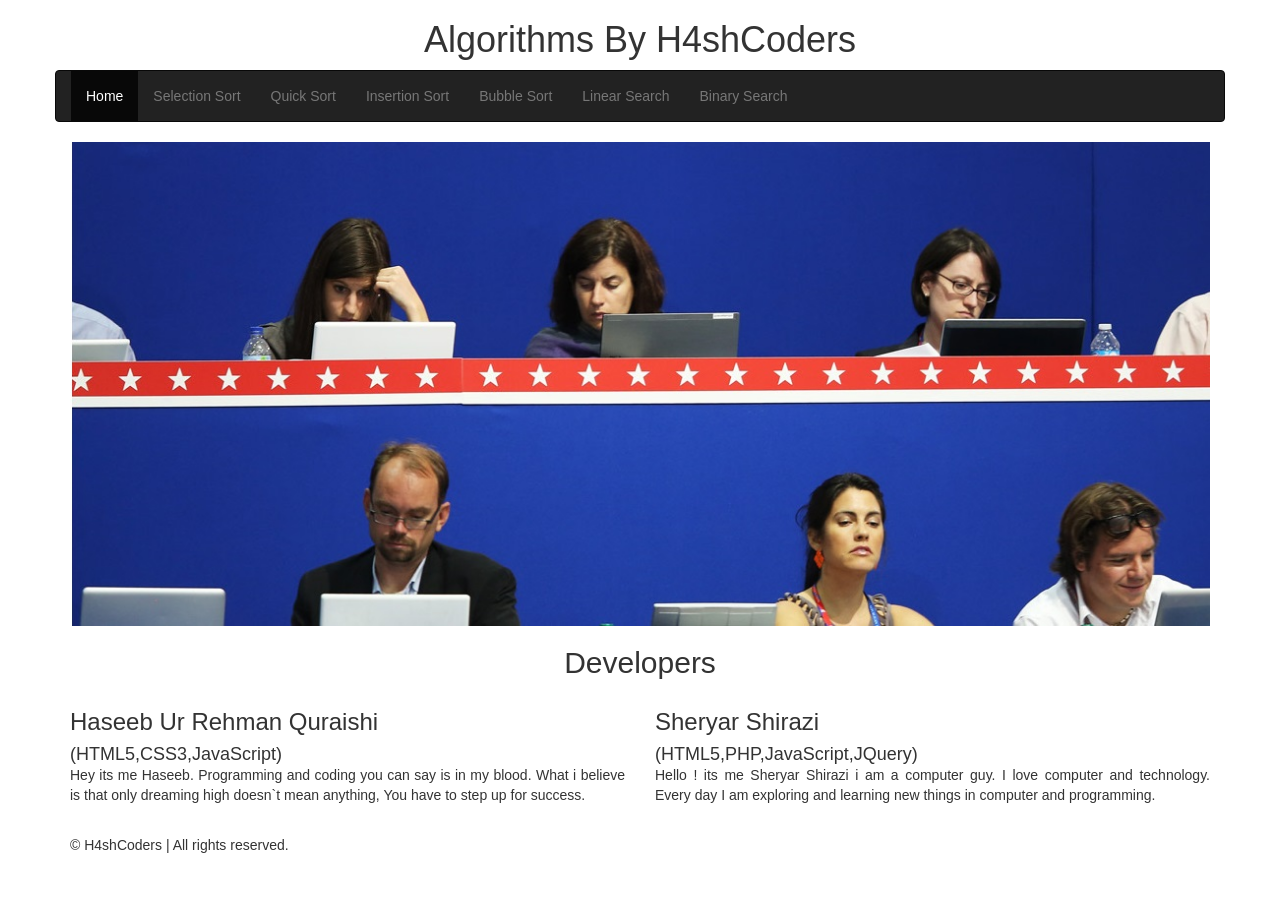
<file: index.html>
<!DOCTYPE html>
<html lang="en">
<head>
	<meta charset="UTF-8">
	<title>DAA | PROJECT</title>
	<link rel="stylesheet" type="text/css" href="css/bootstrap.css">
	<link rel="stylesheet" href="css/custom.css">
</head>
<body>
	<div class="container">
		<div class="row">
			<div class="col-md-12 text-center"><h1>Algorithms By  H4shCoders</h1></div>
		</div>
		    <div class="row">
    	<nav class="navbar navbar-default navbar-inverse">
            <div class="navbar-header">
                <button type="button" class="navbar-toggle" data-toggle="collapse" data-target="#collapse">
                  <span class="sr-only">Toggle navigation</span>
                  <span class="glyphicon glyphicon-arrow-down"></span>
                  MENU
                </button>
            </div>
            <div class="collapse navbar-collapse" id="collapse">
                <ul class="nav navbar-nav">
                    <li class="active list_defual"><a href="index.html">Home</a></li>
                    <li class="list_defual"><a href="selectionfinal.html">Selection Sort</a></li>
                    <li class="list_defual"><a href="quicksort.html">Quick Sort</a></li>
                    <li class="list_defual"><a href="insertionSort.html">Insertion Sort</a></li>
                    <li class="list_defual"><a href="bubbleSort.html">Bubble Sort</a></li>
                    <li class="list_defual"><a href="linearSearch.html">Linear Search</a></li>
                    <li class="list_defual"><a href="binarySearch.html">Binary Search</a></li>
                </ul> 
            </div>
         </nav> 
    </div>

		<div class="row">
			<div class="col-md-12"><img src="images/slider/3.jpg" alt="" class="img-responsive"></div>
		</div>
		<div class="row">
			<h2 class="text-center">Developers</h2>
			<div class="col-md-6 text-justify">
				<h3>Haseeb Ur Rehman Quraishi</h3>
				<span class="h4">(HTML5,CSS3,JavaScript)</span>
				<p>Hey its me Haseeb. Programming and coding you can say is in my blood. What i believe is that only dreaming high doesn`t mean anything, You have to step up for success.</p>
			</div>
			<div class="col-md-6 text-justify">
				<h3>Sheryar Shirazi</h3>
				<span class="h4">(HTML5,PHP,JavaScript,JQuery)</span>
				<p>Hello ! its me Sheryar Shirazi i am a computer guy. I love computer and technology. Every day I am exploring and learning new things in computer and programming.</p>
			</div>
		</div>

		<div class="footer">
			<br>
			&copy; H4shCoders | All rights reserved.
			<br><br><br>
		</div>
	</div>

	<script src="js/jquery.js"></script>
	<script src="js/bootstrap.js"></script>
</body>
</html>
</file>
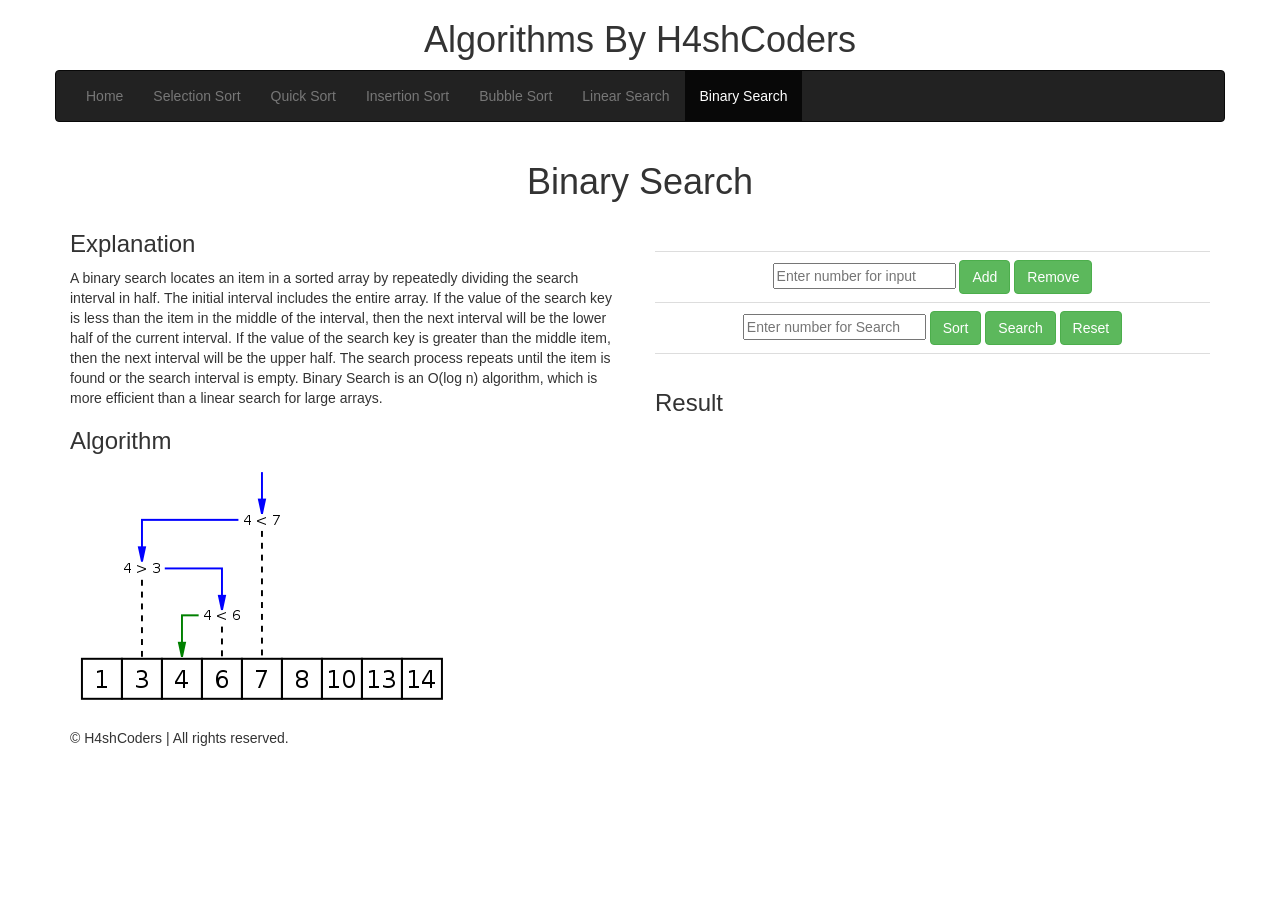
<file: binarySearch.html>
<!DOCTYPE html>
<html lang="en">
<head>
	<meta charset="UTF-8">
	<title>DAA | PROJECT</title>
	<link rel="stylesheet" type="text/css" href="css/bootstrap.css">
	<link rel="stylesheet" href="css/style.css">
	<link rel="stylesheet" href="css/linearSearch.css">

	<style>
	.list_defual{
		width: auto !important;
		height: auto;
		border: 0px solid black !important;
		padding: 0px;
	}
	h1{
		background-color: #fff;
	}
</style>
</head>
<body>
	<div class="container">
				<div class="row">
			<div class="col-md-12 text-center"><h1>Algorithms By  H4shCoders</h1></div>
		</div>
		    <div class="row">
    	<nav class="navbar navbar-default navbar-inverse">
            <div class="navbar-header">
                <button type="button" class="navbar-toggle" data-toggle="collapse" data-target="#collapse">
                  <span class="sr-only">Toggle navigation</span>
                  <span class="glyphicon glyphicon-arrow-down"></span>
                  MENU
                </button>
            </div>
            <div class="collapse navbar-collapse" id="collapse">
                <ul class="nav navbar-nav list_defual">
                    <li class="list_defual"><a href="index.html">Home</a></li>
                    <li class="list_defual"><a href="selectionfinal.html">Selection Sort</a></li>
                    <li class="list_defual"><a href="quicksort.html">Quick Sort</a></li>
                    <li class="list_defual"><a href="insertionSort.html">Insertion Sort</a></li>
                    <li class="list_defual"><a href="bubbleSort.html">Bubble Sort</a></li>
                    <li class="list_defual"><a href="linearSearch.html">Linear Search</a></li>
                    <li class="active list_defual"><a href="binarySearch.html">Binary Search</a></li>
                </ul> 
            </div>
         </nav> 
    </div>
		<h1>Binary Search</h1>
		<div class="row">
			<div class="col-md-6">
				<div class="row">
					<div class="col-md-12">
								
						<h3>Explanation</h3>
						<p>
							A binary search locates an item in a sorted array by repeatedly dividing the search interval in half. The initial interval includes the entire array. If the value of the search key is less than the item in the middle of the interval, then the next interval will be the lower half of the current interval. If the value of the search key is greater than the middle item, then the next interval will be the upper half. The search process repeats until the item is found or the search interval is empty. Binary Search is an O(log n) algorithm, which is more efficient than a linear search for large arrays.
						</p>
						<p>
							
						</p>
						
								<h3>Algorithm</h3>
							<img src="images/bin1.png" alt="" style="padding-right:40px" class="img-responsive">
					</div>
				</div>
			</div>
			<div class="col-md-6">
				<div class="row">
					<div class="col-md-12">
						<br><br>
						<table class="table">
							
			                <tr>
								<td colspan="3" class="text-center">
									<input type="text" id="next" placeholder="Enter number for input">
									<input type="button" id="add" value="Add" class="btn btn-success"/>
			                		<input type="button" id="remove" value="Remove" class="btn btn-success" />
								</td>
							</tr>
								<td colspan="4" class="text-center">
									<input type="text" id="value" placeholder="Enter number for Search">
									<input type="button" id="sort" value="Sort" class="btn btn-success">
									<input type="button" id="search" value="Search" class="btn btn-success" />
			                		<input type="button" id="reset" value="Reset" class="btn btn-success" />
								</td>
							</tr>
			                <tr>
								<td colspan="2" class="text-center">
			                		<div id="exeDesc"></div>
								</td>
							</tr>
						</table>
						<h3>Result</h3>
							<div  id="binary-list" >
								<ul></ul>
							</div>
					</div>
				</div>
			</div>
		</div>

		<div class="footer">
			<br>
			&copy; H4shCoders | All rights reserved.
			<br><br><br>
		</div>
	</div>


	<script src="js/jquery.js"></script>
	<script src="js/bootstrap.js"></script>
	<script src="js/jquery.animatedSort.js"></script>
	<script src="js/binarySearch.js"></script>
</body>
</html>
</file>
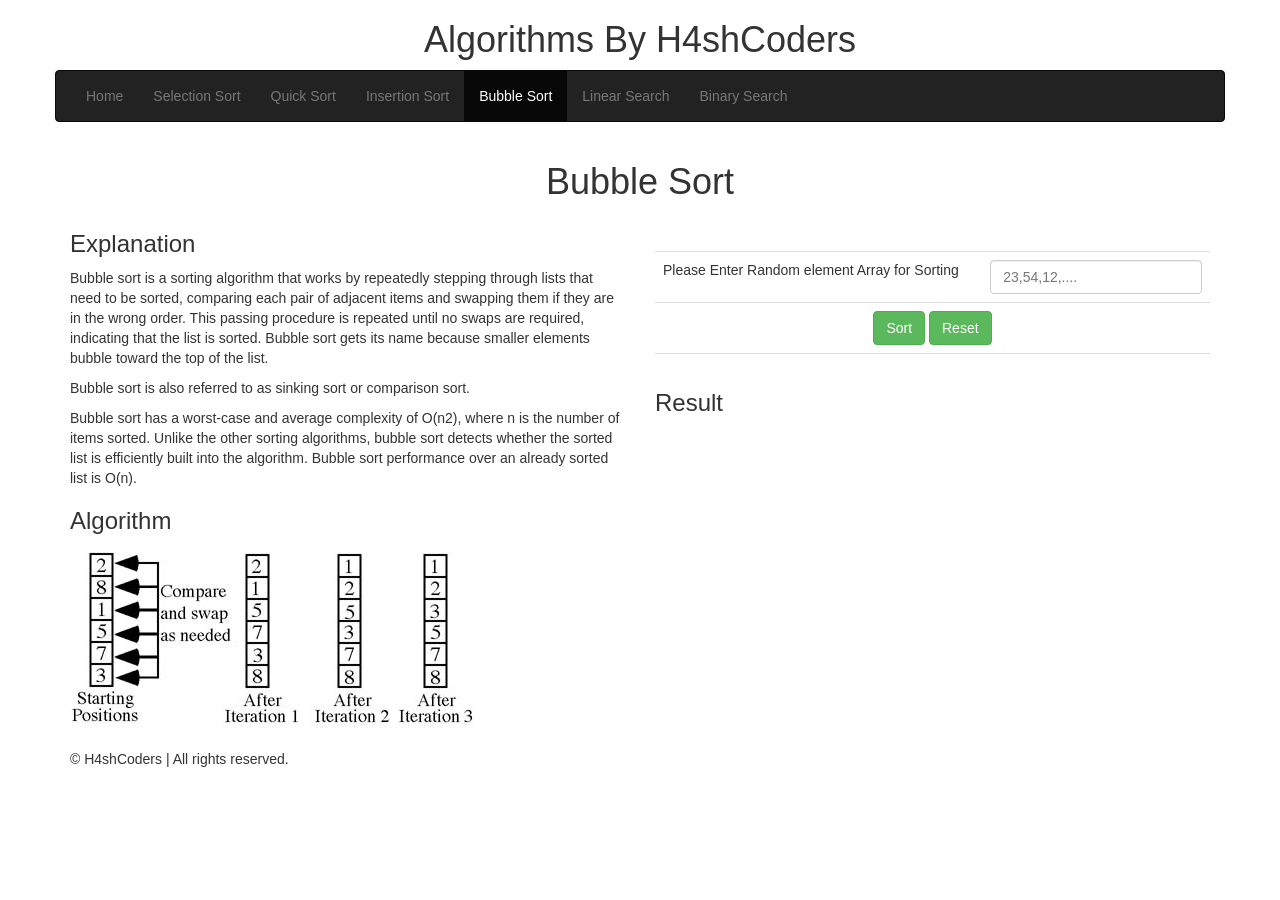
<file: bubbleSort.html>
<!DOCTYPE html>
<html lang="en">
<head>
	<meta charset="UTF-8">
	<title>DAA | PROJECT</title>
	<link rel="stylesheet" type="text/css" href="css/bootstrap.css">
	<link rel="stylesheet" href="css/style.css">
	<link rel="stylesheet" href="css/bubbleSort.css">

	<style>
	.list_defual{
		width: auto !important;
		height: auto;
		border: 0px solid black !important;
		padding: 0px;
	}
	h1{
		background-color: #fff;
	}
</style>
</head>
<body>
	<div class="container">
				<div class="row">
			<div class="col-md-12 text-center"><h1>Algorithms By  H4shCoders</h1></div>
		</div>
		    <div class="row">
    	<nav class="navbar navbar-default navbar-inverse">
            <div class="navbar-header">
                <button type="button" class="navbar-toggle" data-toggle="collapse" data-target="#collapse">
                  <span class="sr-only">Toggle navigation</span>
                  <span class="glyphicon glyphicon-arrow-down"></span>
                  MENU
                </button>
            </div>
            <div class="collapse navbar-collapse" id="collapse">
                <ul class="nav navbar-nav list_defual">
                    <li class="list_defual"><a href="index.html">Home</a></li>
                    <li class="list_defual"><a href="selectionfinal.html">Selection Sort</a></li>
                    <li class="list_defual"><a href="quicksort.html">Quick Sort</a></li>
                    <li class="list_defual"><a href="insertionSort.html">Insertion Sort</a></li>
                    <li class="active list_defual"><a href="bubbleSort.html">Bubble Sort</a></li>
                    <li class="list_defual"><a href="linearSearch.html">Linear Search</a></li>
                    <li class="list_defual"><a href="binarySearch.html">Binary Search</a></li>
                </ul> 
            </div>
         </nav> 
    </div>
		<h1>Bubble Sort</h1>
		<div class="row">
			<div class="col-md-6">
				<div class="row">
					<div class="col-md-12">
								
						<h3>Explanation</h3>
						<p>
							Bubble sort is a sorting algorithm that works by repeatedly stepping through lists that need to be sorted, comparing each pair of adjacent items and swapping them if they are in the wrong order. This passing procedure is repeated until no swaps are required, indicating that the list is sorted. Bubble sort gets its name because smaller elements bubble toward the top of the list.
						</p>
						<p>
							Bubble sort is also referred to as sinking sort or comparison sort.
						</p>
						<p>
							Bubble sort has a worst-case and average complexity of O(n2), where n is the number of items sorted. Unlike the other sorting algorithms, bubble sort detects whether the sorted list is efficiently built into the algorithm. Bubble sort performance over an already sorted list is O(n).
						</p>
								<h3>Algorithm</h3>
							<img src="images/bubblesort.jpg" alt="" style="padding-right:40px" class="img-responsive">
					</div>
				</div>
			</div>
			<div class="col-md-6">
				<div class="row">
					<div class="col-md-12">
						<br><br>
						<table class="table">
							<tr>
								<td>Please Enter Random element Array for Sorting</td>
								<td>
									<input type="text" name="A" id="arrayinput" placeholder="23,54,12,...." class="form-control" />
			                	</td>
			                </tr>
			                <tr>
								<td colspan="2" class="text-center">
			                		<input type="button" id="bubble-sort" value="Sort" class="btn btn-success" />
			                		<input type="button" id="bubble-reset" value="Reset" class="btn btn-success" />
								</td>
							</tr>
							<tr>
								<td colspan="2" class="text-center">
			                		<div id="exeDesc"></div>
								</td>
							</tr>
						</table>
						<h3>Result</h3>
							<div  id="bubble-list" >
							</div>
					</div>
				</div>
			</div>
		</div>

		<div class="footer">
			<br>
			&copy; H4shCoders | All rights reserved.
			<br><br><br>
		</div>
	</div>


	<script src="js/jquery.js"></script>
	<script src="js/bootstrap.js"></script>
	<script src="js/jquery.animatedSort.js"></script>
	<script src="js/bubbleSort.js"></script>
</body>
</html>
</file>
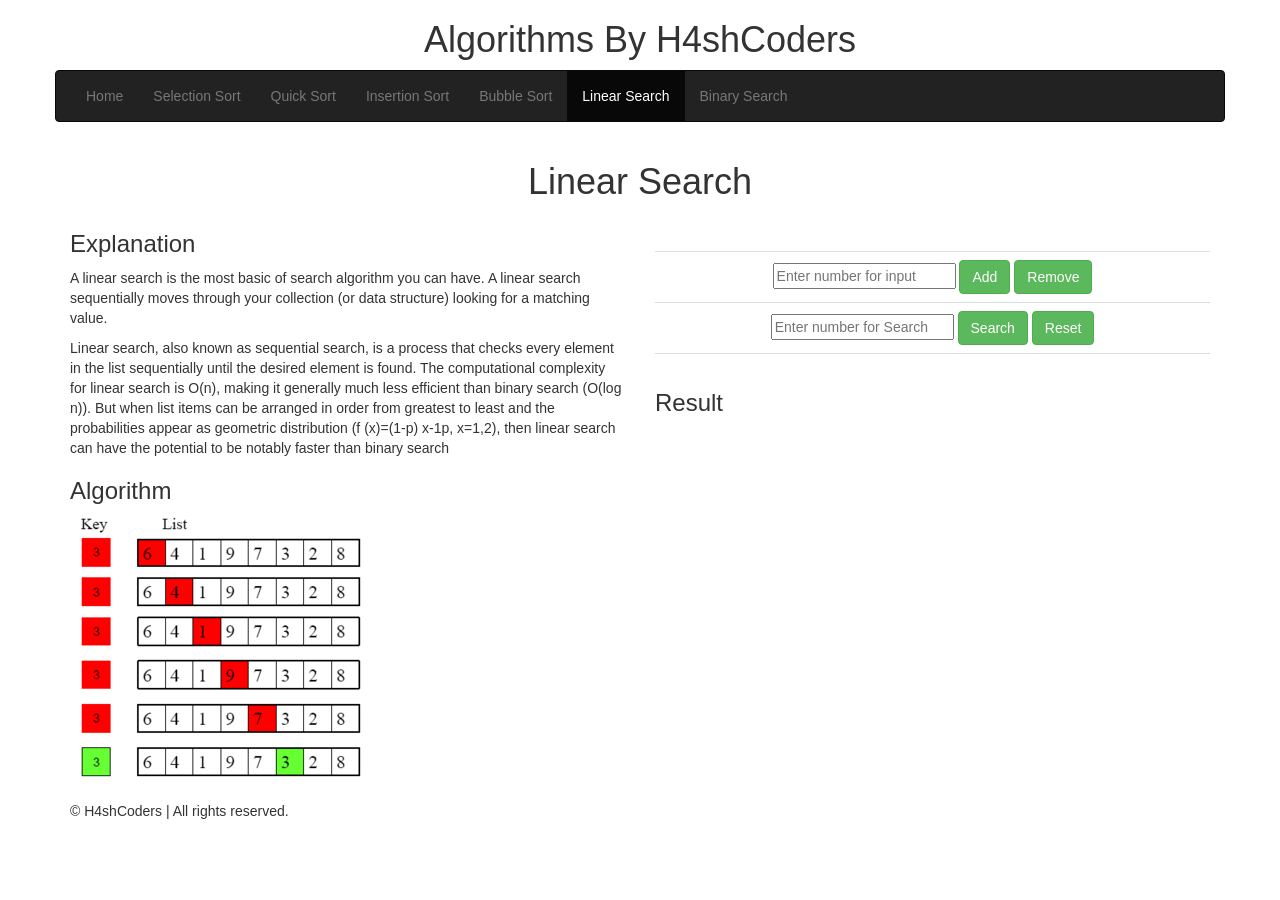
<file: linearSearch.html>
<!DOCTYPE html>
<html lang="en">
<head>
	<meta charset="UTF-8">
	<title>DAA | PROJECT</title>
	<link rel="stylesheet" type="text/css" href="css/bootstrap.css">
	<link rel="stylesheet" href="css/style.css">
	<link rel="stylesheet" href="css/linearSearch.css">

	<style>
	.list_defual{
		width: auto !important;
		height: auto;
		border: 0px solid black !important;
		padding: 0px;
	}
	h1{
		background-color: #fff;
	}
</style>
</head>
<body>
	<div class="container">
				<div class="row">
			<div class="col-md-12 text-center"><h1>Algorithms By  H4shCoders</h1></div>
		</div>
		    <div class="row">
    	<nav class="navbar navbar-default navbar-inverse">
            <div class="navbar-header">
                <button type="button" class="navbar-toggle" data-toggle="collapse" data-target="#collapse">
                  <span class="sr-only">Toggle navigation</span>
                  <span class="glyphicon glyphicon-arrow-down"></span>
                  MENU
                </button>
            </div>
            <div class="collapse navbar-collapse" id="collapse">
                <ul class="nav navbar-nav list_defual">
                    <li class="list_defual"><a href="index.html">Home</a></li>
                    <li class="list_defual"><a href="selectionfinal.html">Selection Sort</a></li>
                    <li class="list_defual"><a href="quicksort.html">Quick Sort</a></li>
                    <li class="list_defual"><a href="insertionSort.html">Insertion Sort</a></li>
                    <li class="list_defual"><a href="bubbleSort.html">Bubble Sort</a></li>
                    <li class="active list_defual"><a href="linearSearch.html">Linear Search</a></li>
                    <li class="list_defual"><a href="binarySearch.html">Binary Search</a></li>
                </ul> 
            </div>
         </nav> 
    </div>
		<h1>Linear Search</h1>
		<div class="row">
			<div class="col-md-6">
				<div class="row">
					<div class="col-md-12">
								
						<h3>Explanation</h3>
						<p>
							A linear search is the most basic of search algorithm you can have. A linear search sequentially moves through your collection (or data structure) looking for a matching value.
						</p>
						<p>
							Linear search, also known as sequential search, is a process that checks every element in the list sequentially until the desired element is found. The computational complexity for linear search is O(n), making it generally much less efficient than binary search (O(log n)). But when list items can be arranged in order from greatest to least and the probabilities appear as geometric distribution (f (x)=(1-p) x-1p, x=1,2), then linear search can have the potential to be notably faster than binary search
						</p>
						
								<h3>Algorithm</h3>
							<img src="images/linear.png" alt="" style="padding-right:40px" class="img-responsive">
					</div>
				</div>
			</div>
			<div class="col-md-6">
				<div class="row">
					<div class="col-md-12">
						<br><br>
						<table class="table">
							
			                <tr>
								<td colspan="3" class="text-center">
									<input type="text" id="next" placeholder="Enter number for input">
									<input type="button" id="add" value="Add" class="btn btn-success"/>
			                		<input type="button" id="remove" value="Remove" class="btn btn-success" />
								</td>
							</tr>
								<td colspan="3" class="text-center">
									<input type="text" id="value" placeholder="Enter number for Search">
									<input type="button" id="search" value="Search" class="btn btn-success" />
			                		<input type="button" id="reset" value="Reset" class="btn btn-success" />
								</td>
							</tr>
			                <tr>
								<td colspan="2" class="text-center">
			                		<div id="exeDesc"></div>
								</td>
							</tr>
						</table>
						<h3>Result</h3>
							<div  id="linear-list" >
								<ul></ul>
							</div>
					</div>
				</div>
			</div>
		</div>

		<div class="footer">
			<br>
			&copy; H4shCoders | All rights reserved.
			<br><br><br>
		</div>
	</div>


	<script src="js/jquery.js"></script>
	<script src="js/bootstrap.js"></script>
	<script src="js/jquery.animatedSort.js"></script>
	<script src="js/linearSearch.js"></script>
</body>
</html>
</file>
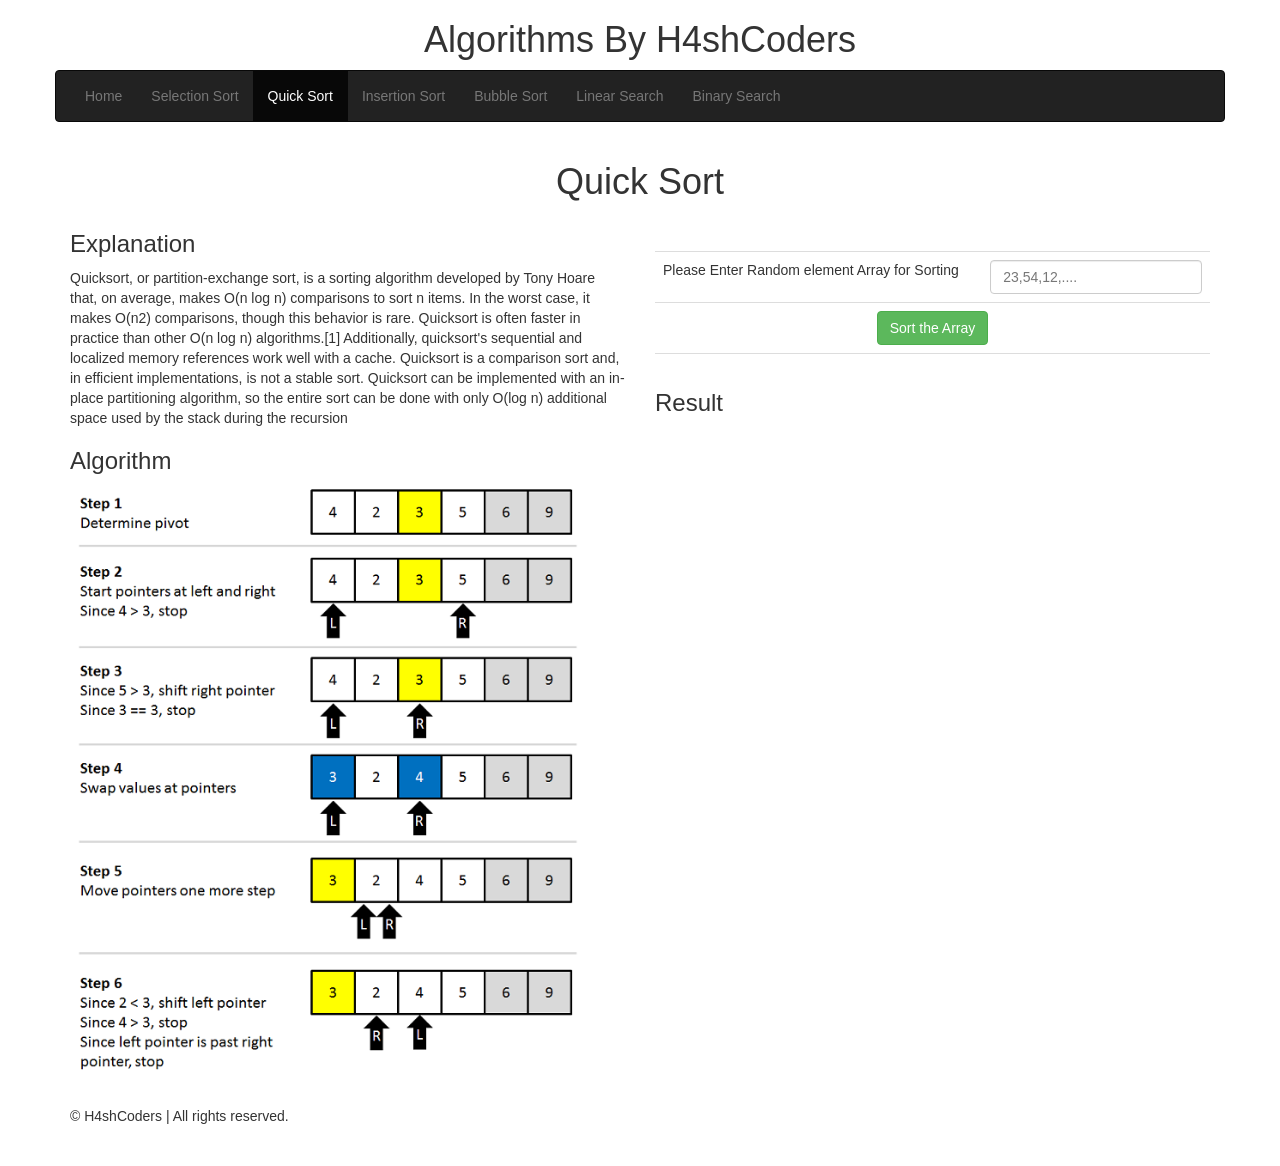
<file: quicksort.html>
<!DOCTYPE html>
<html lang="en">
<head>
	<meta charset="UTF-8">
	<title>DAA | PROJECT</title>
	<link rel="stylesheet" type="text/css" href="css/bootstrap.css">
	<link rel="stylesheet" href="css/style.css">
	<link rel="stylesheet" href="css/quicksort.css">

	<style>
	.list_defual{
		width: auto !important;
		height: auto;
		border: 0px solid black !important;
		padding: 0px;
	}
	h1{
		background-color: #fff;
	}
</style>
</head>
<body>
	<div class="container">
				<div class="row">
			<div class="col-md-12 text-center"><h1>Algorithms By  H4shCoders</h1></div>
		</div>
		    <div class="row">
    	<nav class="navbar navbar-default navbar-inverse">
            <div class="navbar-header">
                <button type="button" class="navbar-toggle" data-toggle="collapse" data-target="#collapse">
                  <span class="sr-only">Toggle navigation</span>
                  <span class="glyphicon glyphicon-arrow-down"></span>
                  MENU
                </button>
            </div>
            <div class="collapse navbar-collapse" id="collapse">
                <ul class="nav navbar-nav list_defual">
                    <li class="list_defual"><a href="index.html">Home</a></li>
                    <li class="list_defual"><a href="selectionfinal.html">Selection Sort</a></li>
                    <li class="active list_defual"><a href="quicksort.html">Quick Sort</a></li>
                    <li class="list_defual"><a href="insertionSort.html">Insertion Sort</a></li>
                    <li class="list_defual"><a href="bubbleSort.html">Bubble Sort</a></li>
                    <li class="list_defual"><a href="linearSearch.html">Linear Search</a></li>
                    <li class="list_defual"><a href="binarySearch.html">Binary Search</a></li>
                </ul> 
            </div>
         </nav> 
    </div>
		<h1>Quick Sort</h1>
		<div class="row">
			<div class="col-md-6">
				<div class="row">
					<div class="col-md-12">
								
						<h3>Explanation</h3>
						<p>
							Quicksort, or partition-exchange sort, is a sorting algorithm developed by Tony Hoare that, on average, makes O(n log n) comparisons to sort n items. In the worst case, it makes O(n2) comparisons, though this behavior is rare. Quicksort is often faster in practice than other O(n log n) algorithms.[1] Additionally, quicksort's sequential and localized memory references work well with a cache. Quicksort is a comparison sort and, in efficient implementations, is not a stable sort. Quicksort can be implemented with an in-place partitioning algorithm, so the entire sort can be done with only O(log n) additional space used by the stack during the recursion
						</p>
							<h3>Algorithm</h3>
							<img src="images/quicksort.png" alt="" style="padding-right:40px" class="img-responsive">
					</div>
				</div>
			</div>
			<div class="col-md-6">
				<div class="row">
					<div class="col-md-12">
						<br><br>
						<table class="table">
							<tr>
								<td>Please Enter Random element Array for Sorting</td>
								<td>
									<input type="text" name="A" id="arrayinput" placeholder="23,54,12,...." class="form-control" />
			                	</td>
			                </tr>
			                <tr>
								<td colspan="2" class="text-center">
			                		<input type="button" value="Sort the Array" onclick="ExecuteQS()" class="btn btn-success" />
								</td>
							</tr>
							<tr>
								<td colspan="2" class="text-center">
			                		<div id="exeDesc"></div>
								</td>
							</tr>
						</table>
						<h3>Result</h3>
							<div  id="OutDiv" > 
							</div>
					</div>
				</div>
			</div>
		</div>

		<div class="footer">
			<br>
			&copy; H4shCoders | All rights reserved.
			<br><br><br>
		</div>
	</div>


	<script src="js/jquery.js"></script>
	<script src="js/bootstrap.js"></script>
	<script src="js/quicksort.js"></script>
</body>
</html>
</file>
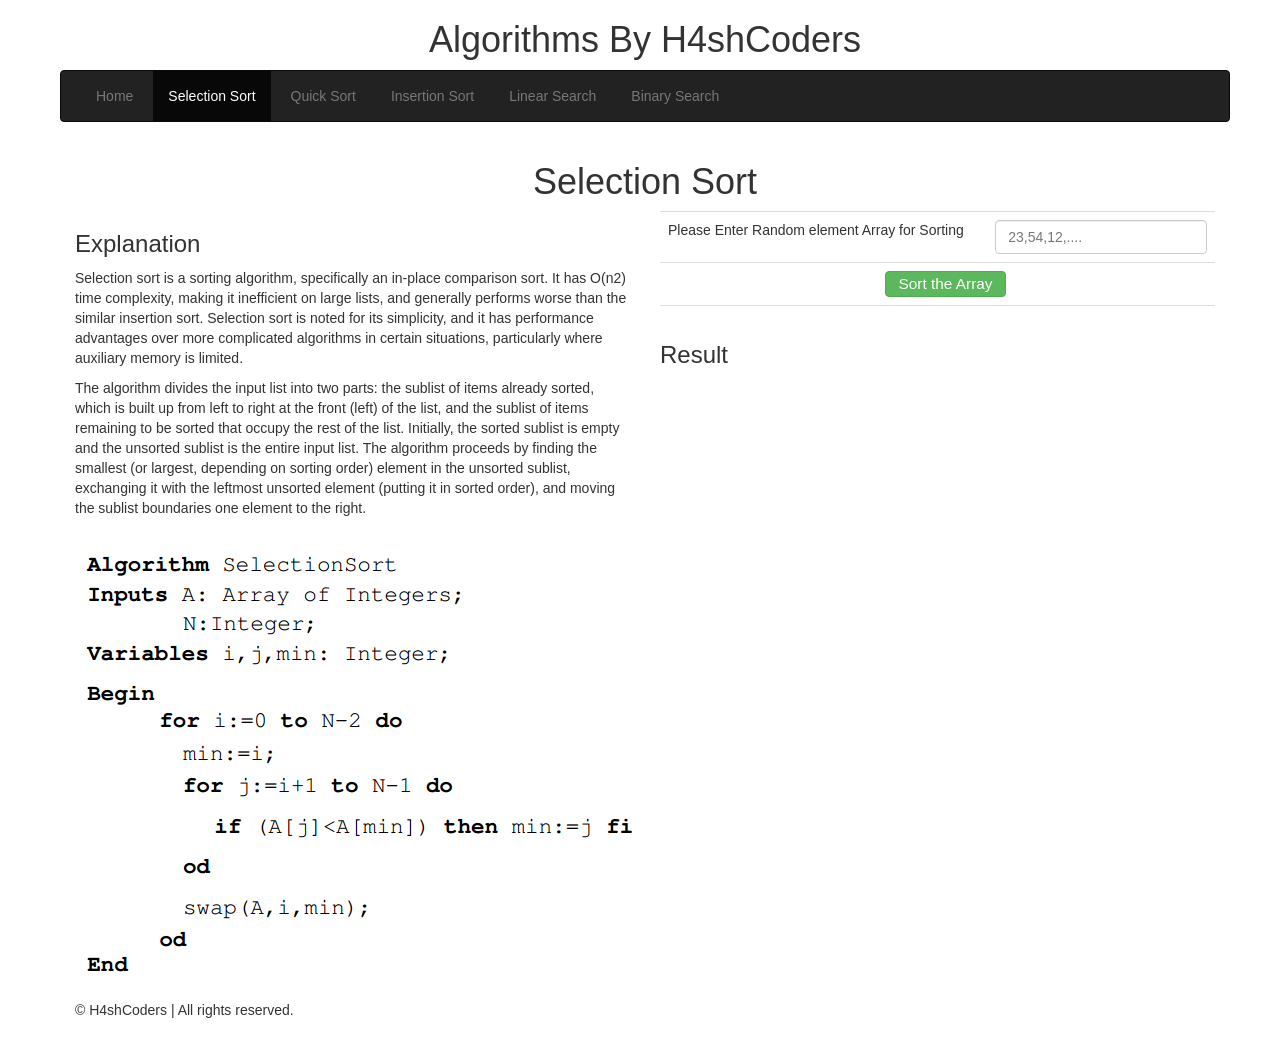
<file: selectionfinal.html>
<!DOCTYPE html>
<html lang="en">
<head>
	<meta charset="UTF-8">
	<title>DAA | PROJECT</title>
	<link rel="stylesheet" type="text/css" href="css/bootstrap.css">
	<link rel="stylesheet" href="css/style.css">
	<style type="text/css">
	body { margin-left:10px; }
ul  { list-style-type: none;padding:12px 0px; }
ul  li {position:relative; border:1px solid gray; display:inline-block; width:36px; height:36px; 
text-align:center; line-height:36px;margin-left:5px; border-radius: 0px;background-color:gray} 

.target { color:red; background:white}

.finished { background:yellow }

 #arr0 , #arr1 { position:absolute; top:-2em; left:14px; padding:0; margin:0; font-weight:bold;  } 

 #arr0 { color: blue; }
 #arr1 { color: red; left:16px;} 

 label, select, input[type=button] { font-size:1.1em;  margin-left:8px; }

 input[type=button] { margin-left:16px; padding:1px 12px; }

 select  { font-size:1.1em; } 
 label { font-style: italic;  }

 #OutDiv { margin-top:40px; }

 	.list_defual{
		width: auto !important;
		height: auto;
		border: 0px solid black !important;
		padding: 0px;
		background-color: #222;
	}
	h1{
		background-color: #fff;
	}
 
</style>
</head>
<body>
	<div class="container">

						<div class="row">
			<div class="col-md-12 text-center"><h1>Algorithms By  H4shCoders</h1></div>
		</div>
		    <div class="row">
    	<nav class="navbar navbar-default navbar-inverse">
            <div class="navbar-header">
                <button type="button" class="navbar-toggle" data-toggle="collapse" data-target="#collapse">
                  <span class="sr-only">Toggle navigation</span>
                  <span class="glyphicon glyphicon-arrow-down"></span>
                  MENU
                </button>
            </div>
            <div class="collapse navbar-collapse" id="collapse">
                <ul class="nav navbar-nav list_defual">
                    <li class="list_defual"><a href="index.html">Home</a></li>
                    <li class="active list_defual"><a href="selectionfinal.html">Selection Sort</a></li>
                    <li class="list_defual"><a href="quicksort.html">Quick Sort</a></li>
                    <li class="list_defual"><a href="insertionSort.html">Insertion Sort</a></li>
                    <li class="list_defual"><a href="bubbleSort.html">Linear Search</a></li>
                    <li class="list_defual"><a href="binarySearch.html">Binary Search</a></li>
                </ul> 
            </div>
         </nav> 
    </div>

		<h1>Selection Sort</h1>
		<div class="row">
			<div class="col-md-6">
				<h3>Explanation</h3>
				<p>
					Selection sort is a sorting algorithm, specifically an in-place comparison sort. It has O(n2) time complexity, making it inefficient on large lists, and generally performs worse than the similar insertion sort. Selection sort is noted for its simplicity, and it has performance advantages over more complicated algorithms in certain situations, particularly where auxiliary memory is limited.
				</p>
				<p>
					The algorithm divides the input list into two parts: the sublist of items already sorted, which is built up from left to right at the front (left) of the list, and the sublist of items remaining to be sorted that occupy the rest of the list. Initially, the sorted sublist is empty and the unsorted sublist is the entire input list. The algorithm proceeds by finding the smallest (or largest, depending on sorting order) element in the unsorted sublist, exchanging it with the leftmost unsorted element (putting it in sorted order), and moving the sublist boundaries one element to the right.
				</p>
			</div>
			<div class="col-md-6">
			
			<table class="table">
				<tr>
					<td>Please Enter Random element Array for Sorting</td>
					<td>
						<input type="text" name="A" id="arrayInput" placeholder="23,54,12,...." class="form-control" />
                	</td>
                </tr>
                <tr>
					<td colspan="2" class="text-center">
                		<input type="button" value="Sort the Array" onclick="ExecuteSort()" class="btn btn-success" />
					</td>
				</tr>
				<tr>
					<td colspan="2" class="text-center">
                		<div id="exeDesc"></div>
					</td>
				</tr>
			</table>
			<h3>Result</h3>
            <table class="table">	
				<tr>
	            <div  id="OutDiv" > 
				</div>
                </tr>
            </table>
                    
        
			</div>
			</div>
		<div class="row">
			<div class="col-md-6">
				<img src="images/selection.png" alt="" style="padding-top:20px">
			</div>
		</div>
	
	<div class="footer">
			<br>
			&copy; H4shCoders | All rights reserved.
			<br><br><br>
		</div>
	</div>

	<script src="js/jquery.js"></script>
	<script src="js/bootstrap.js"></script>
	<script src="js/selection.js"></script>
<!--		    <script src="js/prototype.js" type="text/javascript"></script>
    <script src="js/scriptaculous.js" type="text/javascript"></script>
    <script src="js/test.js" type="text/javascript"></script>-->

</body>
</html>
</file>
<file: css/custom.css>
.main_images{
	max-width: 35%;
	max-height: 300px;
	border: 2px solid black;
	overflow: hidden;
}

.side_bar{
	background-color: green;
}
</file>
<file: css/style.css>
body {
    /*background-image: url('./light_bg.png');
    */background-repeat: repeat;
}
h1 {
    background-color: #EEEEEE;
    text-align: center;
}
div#maindiv {
    margin: 0 auto;
    width: 670px;
    height: 1200px;
    background-color: #eeeeee;
    font-family: Monospace;
    padding-left: 20px;
    padding-right: 20px;
    border: #D0C0D0 1px solid;
    -moz-border-radius: 5px;
    -webkit-border-radius: 5px;
    border-radius: 5px;
    -moz-box-shadow: 3px 3px 4px #000;
    -webkit-box-shadow: 3px 3px 4px #000;
    box-shadow: 3px 3px 4px #000;
    /* For IE 8 */
    -ms-filter: "progid:DXImageTransform.Microsoft.Shadow(Strength=4, Direction=135, Color='#000000')";
    /* For IE 5.5 - 7 */
    filter: progid:DXImageTransform.Microsoft.Shadow(Strength=4, Direction=135, Color='#000000');
}
div.box {
    width: 30px;
    height: 30px;
    text-align: center;
    background-color: #ffffff;
    border: #000000 1px solid;
}
div.box2 {
    width: 32px;
    height: 22px;
    text-align: center;
    margin-right: 35px;
    padding-top: 10px;
}
div.simulbox {
    text-align: left;
    padding: 30px;
    background-color: #DDDDDD;
    width: 600px;
    height: 600px;
    -moz-border-radius: 20px;
    -webkit-border-radius: 20px;
    border-radius: 20px;
    border: #D0C0D0 1px solid;
}
div.algobox {
    cursor: pointer;
    cursor: hand;
    background-color: #DDDDDD;
    width: 215px;
    height: 220px;
    text-align: center;
    -moz-border-radius: 20px;
    -webkit-border-radius: 20px;
    border-radius: 20px;
    border: #D0C0D0 1px solid;
    margin-bottom: 10px;
    margin-top: 10px;
}
div.algobox:hover {
    background-color: #E0D0E0;
}
div.algobox:active {
    background-color: #D0C0D0;
}

div.dbutton {
    cursor: pointer;
    cursor: hand;
    background-color: #FFFFFF;
    margin-left: 5px;
    margin-right: 5px;
    width: 200px;
    height: 20px;
    text-align: center;
    -moz-border-radius: 5px;
    -webkit-border-radius: 5px;
    border-radius: 5px;
    border: #D0C0D0 1px solid;
}
div.dbutton:hover {
    background-color: #E0E0F0;
}
div.dbutton:active {
    background-color: #D0D0E0;
}
</file>
<file: css/linearSearch.css>
*{transition: all 7s;}
li{
	list-style-type: none;
}
.chain{
	list-style-type: none;	
	border: 1px solid gray;
	//display: inline-block;
	width: 50px;
	height: 40px;
	text-align: center;
	margin-left: -1px;
	position: relative;
	padding-top: 20px;
}
.noMatch{
	border:  2px solid rgb(221, 20, 20);
	width: 50px;
	height: 40px;
	text-align: center;
	margin-left: -1px;
	position: relative;
	transition: all 3s;
}
.search{
	width: 70px;
	font-size: xx-large;
	height: 57px;
	text-align: center;
	margin-left: -1px;
	position: relative;
	transition: all 3s;
}
.found{
	border: 2px solid rgb(34, 116, 24);
	width: 50px;
	height: 40px;
	text-align: center;
	margin-left: -1px;
	position: relative;
	transition: all 3s;
}
.rest{
	border: 1px solid rgb(29, 30, 28);
	width: 50px;
	height: 40px;
	text-align: center;
	margin-left: -1px;
	position: relative;
	transition: all 3s;
	opacity: 0.7;
}
</file>
<file: css/bubbleSort.css>
#bubble-list > li{

	list-style-type: none;
	border: solid black 1px;
	width: 50px;
	height: 45px;
	//float: left;
	font-family: "Times New Roman";
	font-size: 25px;
	text-align: center;
	background-color: rgb(180, 180, 180);
	color: black;
}
#insertion-list li{

list-style-type: none;	
border: 1px solid gray;
//display: inline-block;
width: 50px;
height: 40px;
text-align: center;
margin-left: -1px;
position: relative;
padding-top: 20px;
}


#bubble-list li{

list-style-type: none;	
border: 1px solid gray;
//display: inline-block;
width: 50px;
height: 40px;
text-align: center;
margin-left: -1px;
position: relative;
padding-top: 20px;
}
</file>
<file: css/quicksort.css>
body{margin-top:0}h2{padding:0;margin-bottom:0}ul{list-style-type:none;padding:12px 0}ul li{border:1px solid gray;display:inline-block;width:50px;height:40px;text-align:center;margin-left:-1px;position:relative;padding-top:20px}.info{margin-top:12px;margin-right:8px;padding-right:10px;border:1px solid gray;float:left;background-color:#000;color:#fff;min-width:72px;text-align:center;display:none}.pivot{color:red;opacity:.8}label{width:100px;margin-top:8px}button{margin-top:26px;margin-left:16px;padding:2px 8px;height:28px}#arr0,#arr1{position:absolute;top:-1.5em;left:10px;padding:0;margin:0}#arr0{color:#00f}#arr1{color:red}.finalarray{padding:6px 4px;border:1px solid red;margin:0;display:inline-block}
</file>
